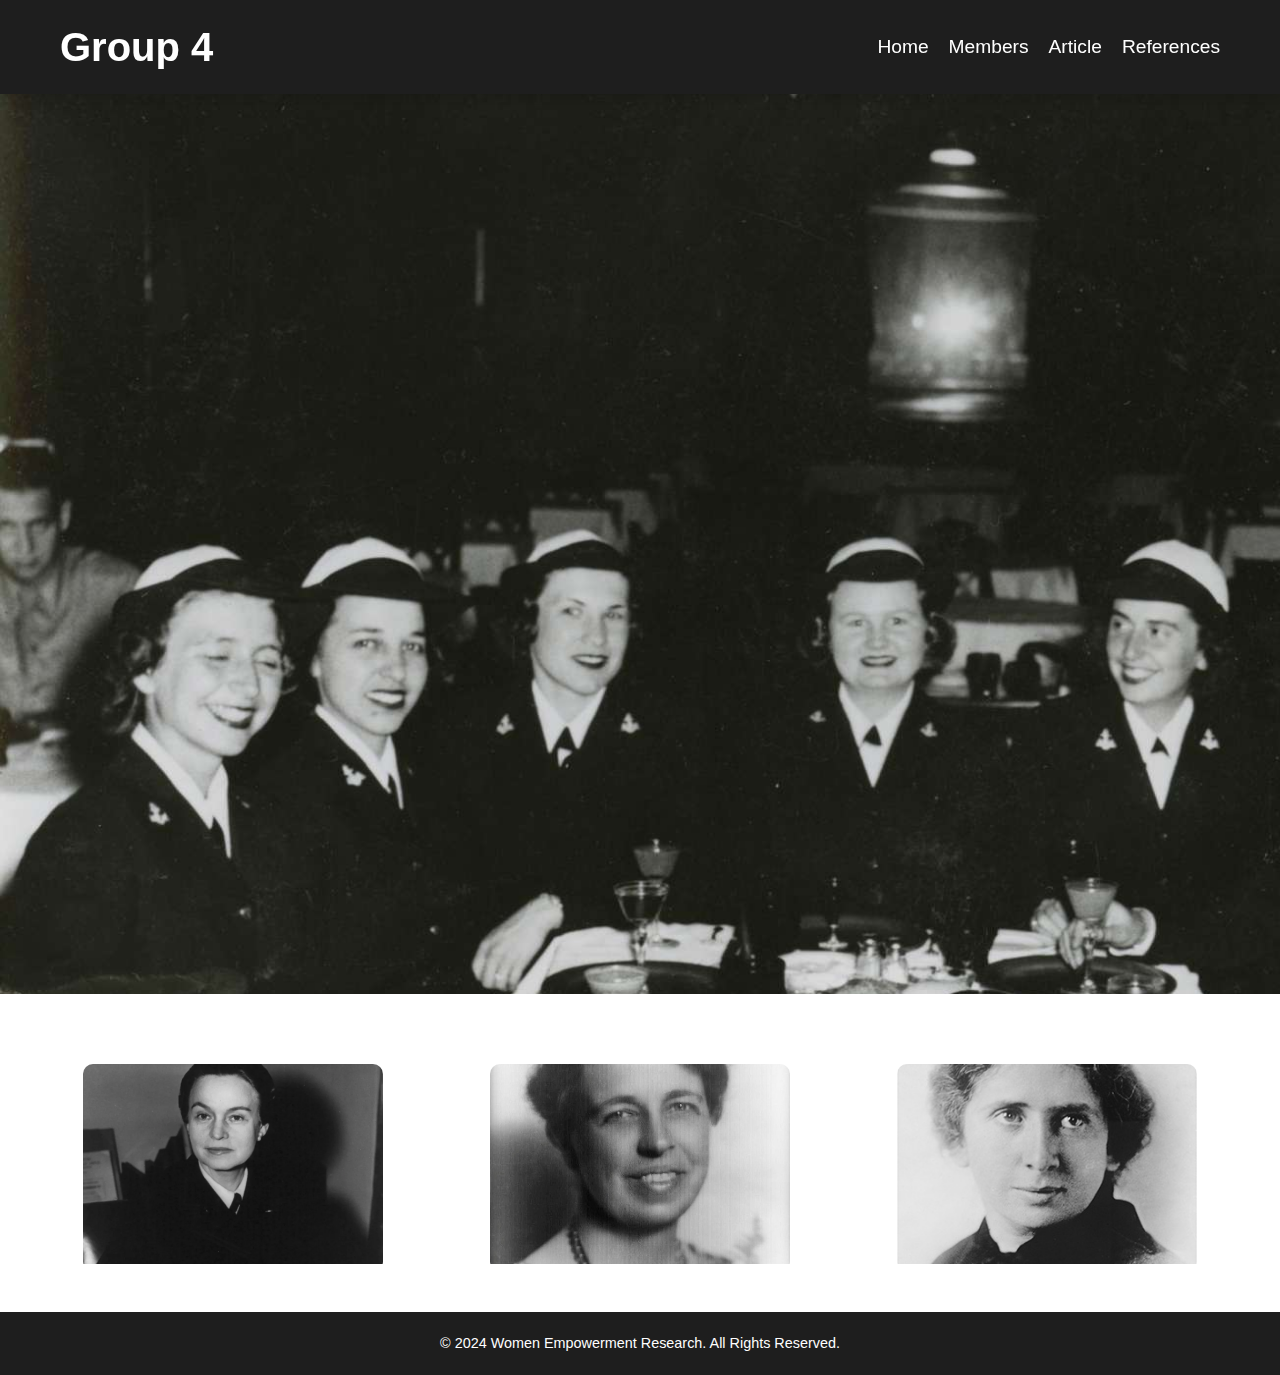
<file: index.html>
<!DOCTYPE html>
<html lang="en">
<head>
    <meta charset="UTF-8">
    <meta name="viewport" content="width=device-width, initial-scale=1.0">
    <title>Life Labs WW2 Gender Inequality</title>
    <link rel="stylesheet" href="style.css">
    <script src="script.js"></script>
    <script src="https://ajax.googleapis.com/ajax/libs/jquery/3.7.1/jquery.min.js"></script>
</head>
<body>

    <!-- Navigation Bar -->
    <header>
        <nav class="navbar">
            <h1>Group 4</h1>
            <ul class="nav-links">
                <li><a href="index.html">Home</a></li>
                <li><a href="members.html">Members</a></li>
                <li><a href="Article.html">Article</a></li>
                <li><a href="References.html">References</a></li>
            </ul>
        </nav>
    </header>
    

    <!-- Welcome Section -->
    <section class="welcome-section">
        <div class="welcome-text">
            <h2>A New Era Of Daws: Womens equality arose</h2>
            <p>Discover the lasting legacy of women's wartime experiences and their ongoing fight for gender equality</p>
            <a href="Article.html"><button class="btn">Explore Now</button></a>
        </div>
    </section>

    <!-- Image Gallery -->
    <section class="gallery">
        <h3></h3>
        <div class="gallery-container">
            <div class="gallery-item">
                <img src="BOMBOCAT1.png" alt="Oveta Culp Hobby">
                <div class="gallery-overlay">
                    <p>Ovelta Culp Hobby is the first director of the Women's Army Corps during World War II, Oveta Culp Hobby was a trailblazing American leader who went on to become the first Secretary of Health, Education, and Welfare.</p>
                </div>
            </div>
            <div class="gallery-item">
                <img src="BOMBOCAT2.jpg" alt="Eleanor Roosevelt">
                <div class="gallery-overlay">
                    <p>Eleanor Roosevelt was a very powerful American activist, diplomat, and politician. She transformed the position of First Lady under her husband Franklin D. Roosevelt's presidency and rose to prominence as a strong supporter of civil liberties, human rights, and social justice. She was instrumental in establishing the Universal Declaration of Human Rights of the United Nations.</p>
                </div>
            </div>
            <div class="gallery-item">
                <img src="BOMBOCAT3.jpg" alt="Rose Schneiderman">
                <div class="gallery-overlay">
                    <p>Rose Schneiderman was a prominent American labor leader and feminist.</p>
                </div>
            </div>
        </div>
    </section>

    <!-- Interactive Quote Section -->
    <section class="quote-section">
        <div class="quote">
            <i class="fas fa-quote-left"></i>
            <p>"Female Empowerment in a Time of War"</p>
            <i class="fas fa-quote-right"></i>
        </div>
    </section>

    <!-- Footer -->
    <footer>
        <p>&copy; 2024 Women Empowerment Research. All Rights Reserved.</p>
    </footer>
</file>
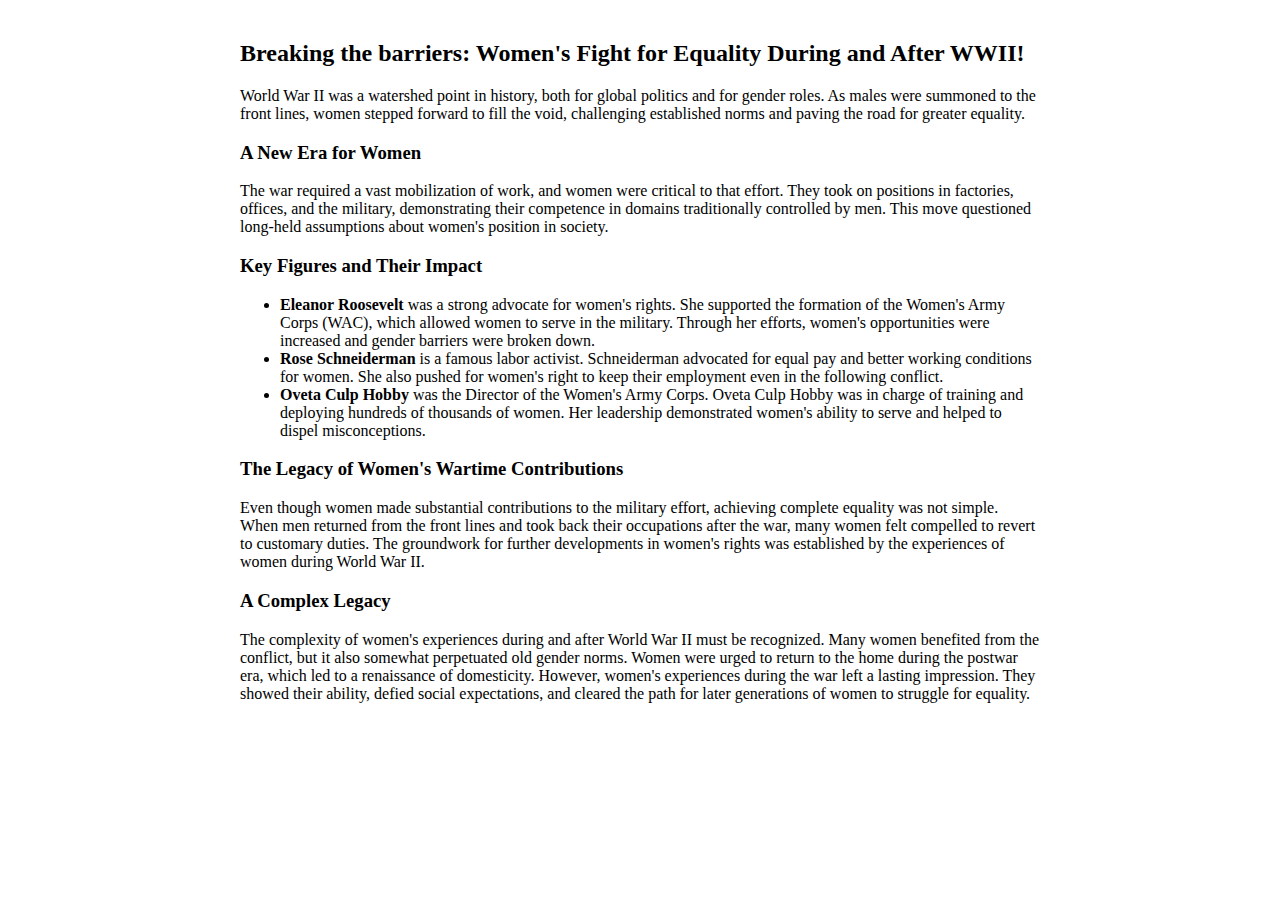
<file: Article.html>
<!DOCTYPE html>
<html lang="en">

<head>
    <style>
        body {
            text-align: center;
            margin: 0;
        }

        .article-container {
            max-width: 800px;
            margin: 0 auto;
            padding: 20px;
            text-align: left; 
        }

       
    </style>
</head>

<body>
    <header>
        </header>

    <div class="container">
        <div class="article-container">
            <h2>Breaking the barriers: Women's Fight for Equality During and After WWII!</h2>

            <p>World War II was a watershed point in history, both for global politics and for gender roles. As males were summoned to the front lines, women stepped forward to fill the void, challenging established norms and paving the road for greater equality.</p>

            <h3>A New Era for Women</h3>

            <p>The war required a vast mobilization of work, and women were critical to that effort. They took on positions in factories, offices, and the military, demonstrating their competence in domains traditionally controlled by men. This move questioned long-held assumptions about women's position in society.</p>

            <h3>Key Figures and Their Impact</h3>

            <ul>
                <li><strong>Eleanor Roosevelt</strong> was a strong advocate for women's rights. She supported the formation of the Women's Army Corps (WAC), which allowed women to serve in the military. Through her efforts, women's opportunities were increased and gender barriers were broken down.</li>
                <li><strong>Rose Schneiderman</strong> is a famous labor activist. Schneiderman advocated for equal pay and better working conditions for women. She also pushed for women's right to keep their employment even in the following conflict.</li>
                <li><strong>Oveta Culp Hobby</strong> was the Director of the Women's Army Corps. Oveta Culp Hobby was in charge of training and deploying hundreds of thousands of women. Her leadership demonstrated women's ability to serve and helped to dispel misconceptions.</li>
            </ul>

            <h3>The Legacy of Women's Wartime Contributions</h3>

            <p>Even though women made substantial contributions to the military effort, achieving complete equality was not simple. When men returned from the front lines and took back their occupations after the war, many women felt compelled to revert to customary duties. The groundwork for further developments in women's rights was established by the experiences of women during World War II.</p>

            <h3>A Complex Legacy</h3>
            <p>The complexity of women's experiences during and after World War II must be recognized. Many women benefited from the conflict, but it also somewhat perpetuated old gender norms. Women were urged to return to the home during the postwar era, which led to a renaissance of domesticity.
                However, women's experiences during the war left a lasting impression. They showed their ability, defied social expectations, and cleared the path for later generations of women to struggle for equality.
                </p>
        </div>
    </div>

    <footer>
        </footer>
</body>
</html>
</file>
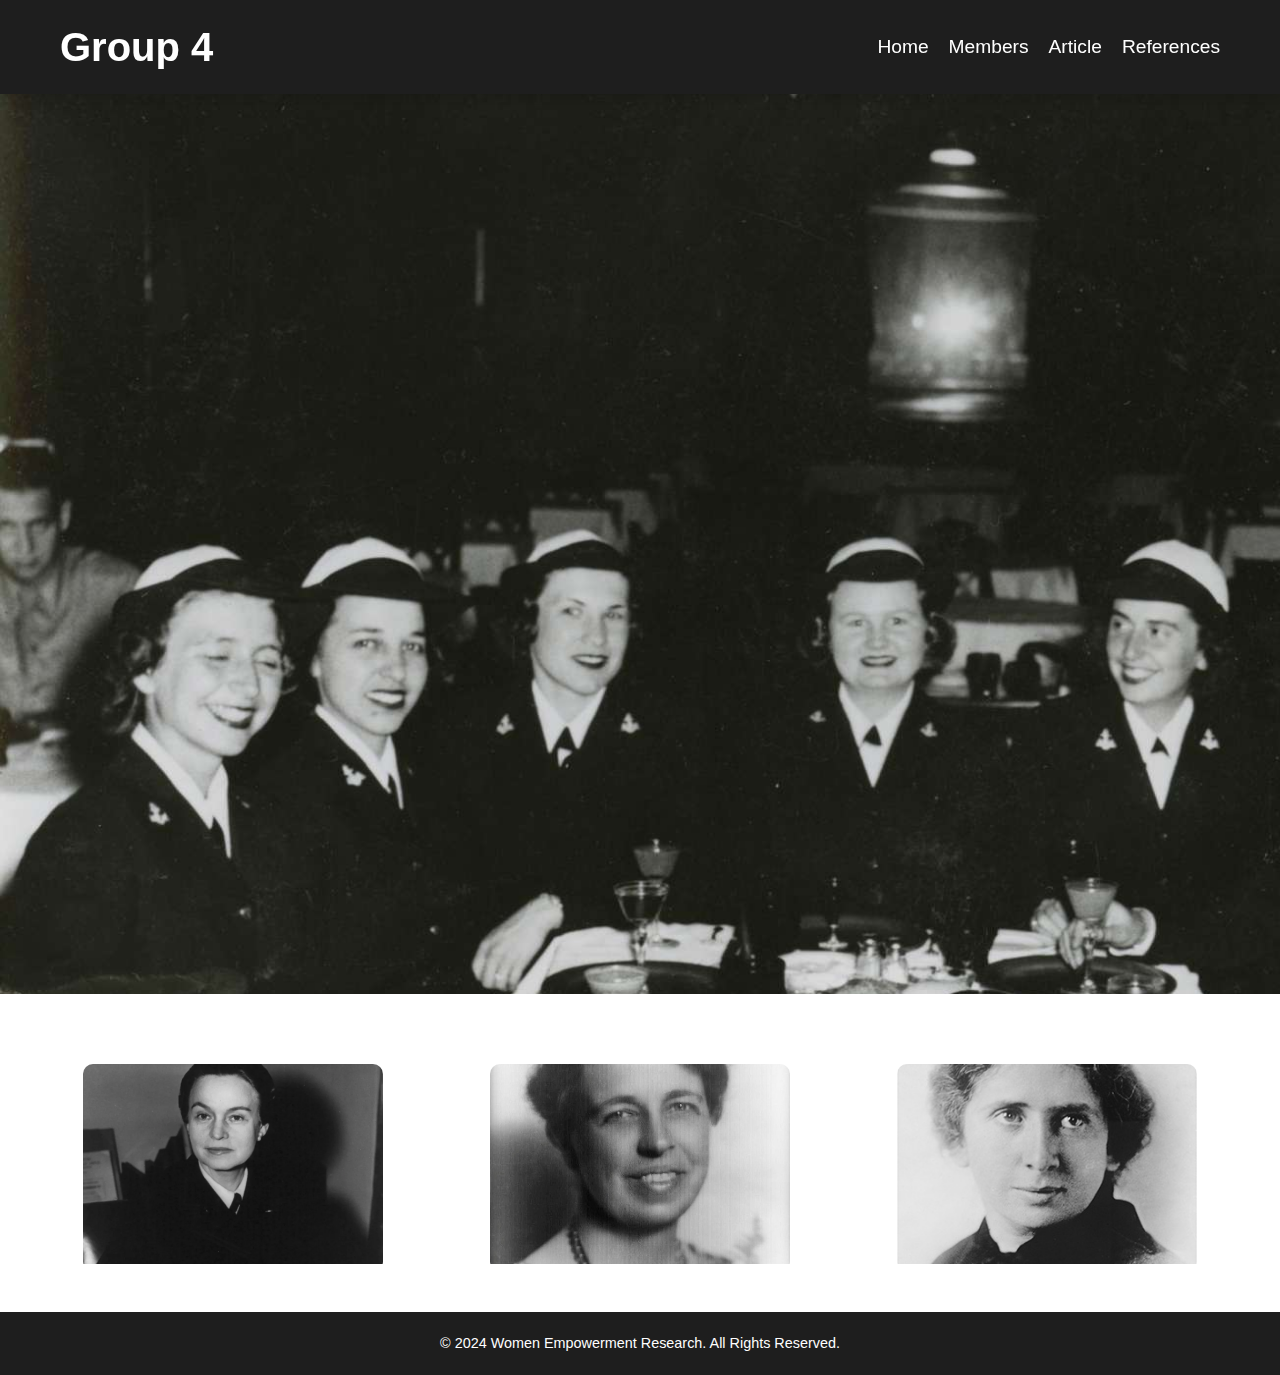
<file: Lifelabs.html>
<!DOCTYPE html>
<html lang="en">
<head>
    <meta charset="UTF-8">
    <meta name="viewport" content="width=device-width, initial-scale=1.0">
    <title>Life Labs WW2 Gender Inequality</title>
    <link rel="stylesheet" href="style.css">
    <script src="script.js"></script>
    <script src="https://ajax.googleapis.com/ajax/libs/jquery/3.7.1/jquery.min.js"></script>
</head>
<body>

    <!-- Navigation Bar -->
    <header>
        <nav class="navbar">
            <h1>Group 4</h1>
            <ul class="nav-links">
                <li><a href="Lifelabs.html">Home</a></li>
                <li><a href="members.html">Members</a></li>
                <li><a href="Article.html">Article</a></li>
                <li><a href="References.html">References</a></li>
            </ul>
        </nav>
    </header>
    

    <!-- Welcome Section -->
    <section class="welcome-section">
        <div class="welcome-text">
            <h2>A New Era Of Daws: Womens equality arose</h2>
            <p>Discover the lasting legacy of women's wartime experiences and their ongoing fight for gender equality</p>
            <a href="Article.html"><button class="btn">Explore Now</button></a>
        </div>
    </section>

    <!-- Image Gallery -->
    <section class="gallery">
        <h3></h3>
        <div class="gallery-container">
            <div class="gallery-item">
                <img src="BOMBOCAT1.png" alt="Oveta Culp Hobby">
                <div class="gallery-overlay">
                    <p>Ovelta Culp Hobby is the first director of the Women's Army Corps during World War II, Oveta Culp Hobby was a trailblazing American leader who went on to become the first Secretary of Health, Education, and Welfare.</p>
                </div>
            </div>
            <div class="gallery-item">
                <img src="BOMBOCAT2.jpg" alt="Eleanor Roosevelt">
                <div class="gallery-overlay">
                    <p>Eleanor Roosevelt was a very powerful American activist, diplomat, and politician. She transformed the position of First Lady under her husband Franklin D. Roosevelt's presidency and rose to prominence as a strong supporter of civil liberties, human rights, and social justice. She was instrumental in establishing the Universal Declaration of Human Rights of the United Nations. </p>
                </div>
            </div>
            <div class="gallery-item">
                <img src="BOMBOCAT3.jpg" alt="Rose Schneiderman">
                <div class="gallery-overlay">
                    <p>Rose Schneiderman was a prominent American labor leader and feminist. </p>
                </div>
            </div>
        </div>
    </section>

    <!-- Interactive Quote Section -->
    <section class="quote-section">
        <div class="quote">
            <i class="fas fa-quote-left"></i>
            <p>"Female Empowerment in a Time of War"</p>
            <i class="fas fa-quote-right"></i>
        </div>
    </section>

    <!-- Footer -->
    <footer>
        <p>&copy; 2024 Women Empowerment Research. All Rights Reserved.</p>
    </footer>
</body>

</html>
</file>
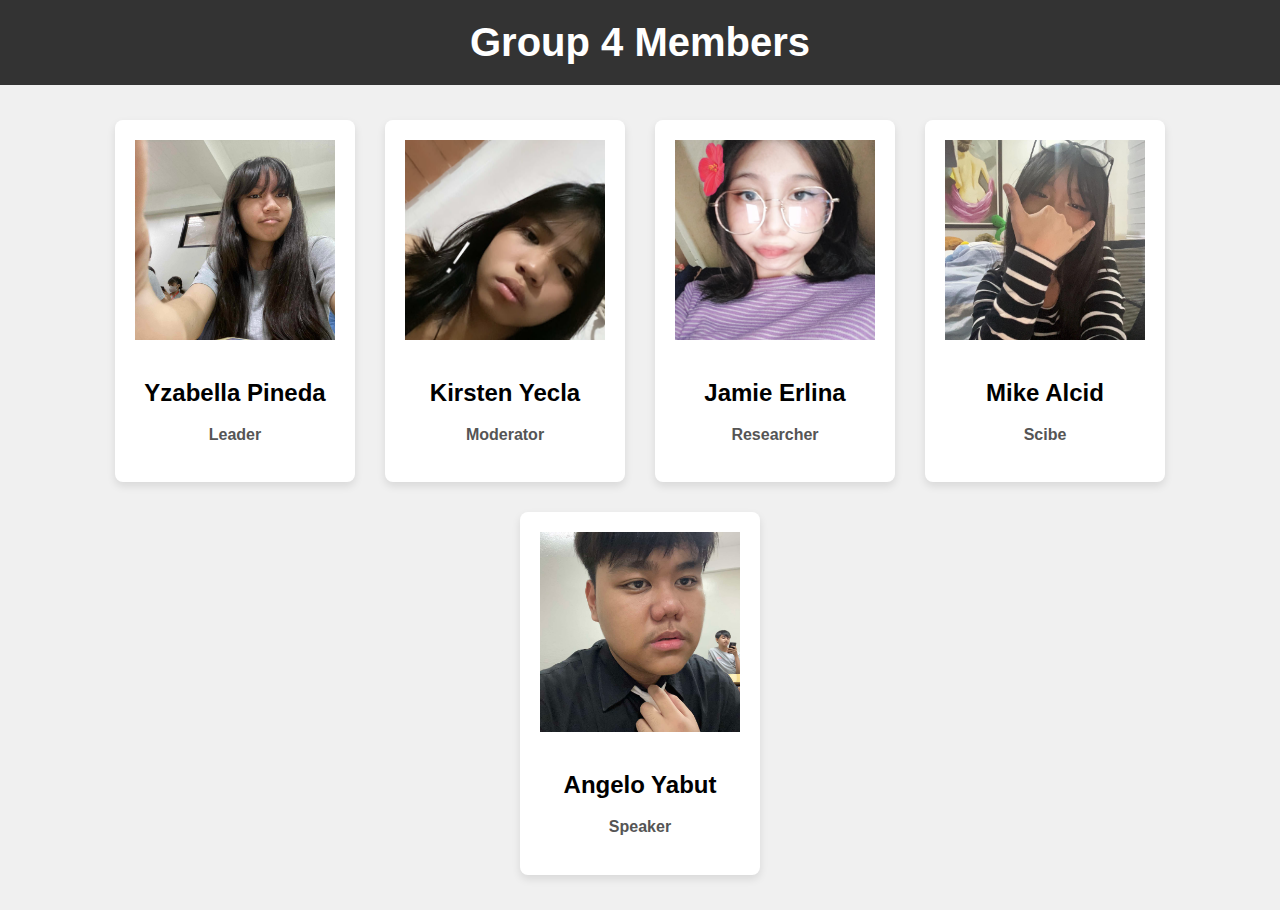
<file: members.html>
<!DOCTYPE html>
<html lang="en">
<head>
    <meta charset="UTF-8">
    <meta name="viewport" content="width=device-width, initial-scale=1.0">
    <title>Group 4 Members</title>
    <link rel="stylesheet" href="members.css"> 
    <style>
        /* Basic styling for the body */
        body {
            font-family: Arial, sans-serif;
            margin: 0;
            padding: 0;
            background-color: #f0f0f0;
        }

        header {
            background-color:#333;
            color: white;
            text-align: center;
            padding: 20px;
        }

        h1 {
            margin: 0;
            font-size: 2.5rem;
        }

        main {
            display: flex;
            flex-wrap: wrap;
            justify-content: center;
            padding: 20px;
        }

        .member {
            background-color: white;
            border-radius: 8px;
            margin: 15px;
            padding: 20px;
            text-align: center;
            box-shadow: 0 4px 8px rgba(0, 0, 0, 0.1);
            max-width: 220px; 
        }

        .member img {
            width: 200px;  
            height: 200px; 
            margin-bottom: 15px;
            object-fit: cover; 
        }

        .member h2 {
            font-size: 1.5rem;
            margin-bottom: 10px;
        }

        .member p {
            font-size: 1rem;
            color: #555;
        }

        /* Responsive design */
        @media (max-width: 600px) {
            main {
                flex-direction: column;
                align-items: center;
            }

            .member {
                max-width: 90%;
            }
        }
    </style>
</head>
<body>
    <header>
        <h1>Group 4 Members</h1>
    </header>
    <main>
        <section class="member">
            <img src="member1.jpg" alt="Yzabella Pineda">
            <h2>Yzabella Pineda</h2>
            <h3><p>Leader</p></h3>
        </section>
        <section class="member">
            <img src="member2.jpg" alt="Kirsten Yecla">
            <h2>Kirsten Yecla</h2>
            <h3><p>Moderator</p></h3>
        </section>
        <section class="member">
            <img src="member3.jfif" alt="Jamie Erlina">
            <h2>Jamie Erlina</h2>
            <h3><p>Researcher</p></h3>
        </section>
        <section class="member">
            <img src="member5.jfif" alt="Angelo Yabut">
            <h2>Mike Alcid</h2>
            <h3><p>Scibe</p></h3>
        </section>
        <section class="member">
            <img src="member4.jpg" alt="Mika Alcid">
            <h2>Angelo Yabut</h2>
            <h3><p>Speaker</p></h3>
        </section>
    </main>
</body>
</html>
</file>
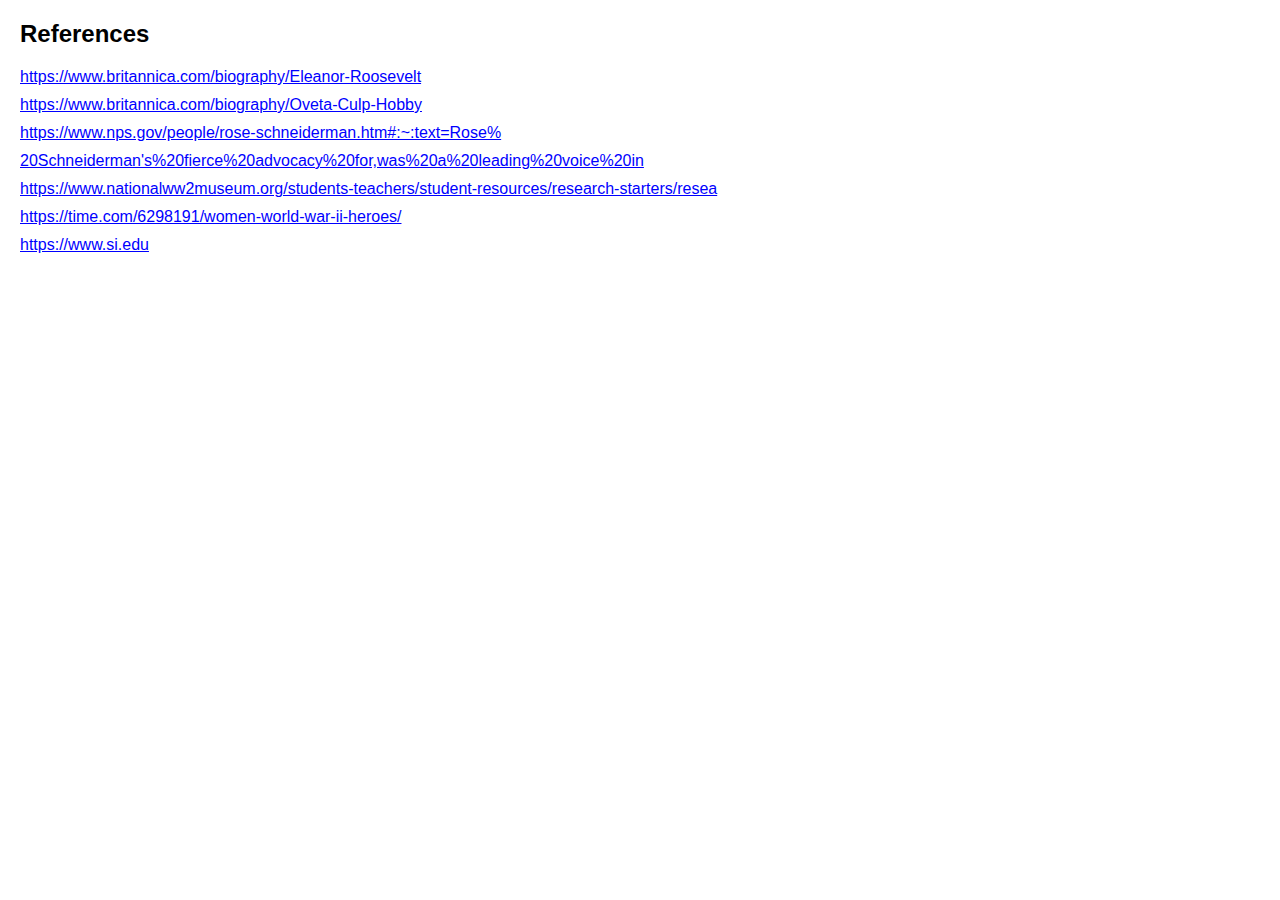
<file: References.html>
<!DOCTYPE html>
<html>
<head>
  <title>References</title>
  <style>
    body {
      font-family: Arial, sans-serif;
      margin: 20px;
    }

    ul {
      list-style-type: none;
      padding: 0;
    }

    li {
      margin-bottom: 10px;
    }

    a {
      color: blue;
      text-decoration: underline;
    }
  </style>
</head>
<body>
  <h2>References</h2>
  <ul>
    <li><a href="https://www.britannica.com/biography/Eleanor-Roosevelt">https://www.britannica.com/biography/Eleanor-Roosevelt</a></li>
    <li><a href="https://www.britannica.com/biography/Oveta-Culp-Hobby">https://www.britannica.com/biography/Oveta-Culp-Hobby  </a></li>
    <li><a href="https://www.nps.gov/people/rose-schneiderman.htm#:~:text=Rose%">https://www.nps.gov/people/rose-schneiderman.htm#:~:text=Rose%</a></li>
    <li><a href="20Schneiderman's%20fierce%20advocacy%20for,was%20a%20leading%20voice%20in">20Schneiderman's%20fierce%20advocacy%20for,was%20a%20leading%20voice%20in</a></li>
    <li><a href="https://www.nationalww2museum.org/students-teachers/student-resources/research-starters/resea">https://www.nationalww2museum.org/students-teachers/student-resources/research-starters/resea</a></li>
    <li><a href="https://time.com/6298191/women-world-war-ii-heroes/">https://time.com/6298191/women-world-war-ii-heroes/</a></li>
    <li><a href="https://www.si.edu">https://www.si.edu</a></li>


</ul>
</body>
</html>
</file>
<file: style.css>
* {
    margin: 0;
    padding: 0;
    box-sizing: border-box;
}

body {
    font-family: 'Arial', sans-serif;
    background-color: #f4f4f4;
    color: #333;
    line-height: 1.6;
    scroll-behavior: smooth;
    background-image: url("BACKGROUND.jpg");
    background-size: cover;
}

header {
    background-color: #1e1e1e;
    padding: 15px 0;
    position: sticky;
    top: 0;
    width: 100%;
    z-index: 10;
    box-shadow: 0 4px 8px rgba(0, 0, 0, 0.1);
}

.navbar {
    display: flex;
    justify-content: space-between;
    align-items: center;
    max-width: 1200px;
    margin: 0 auto;
    padding: 0 20px;
}

.navbar h1 {
    color: #fff;
    font-size: 2.5em;
}

.nav-links {
    list-style: none;
    display: flex;
}

.nav-links li {
    margin-left: 20px;
}

.nav-links a {
    text-decoration: none;
    color: #fff;
    font-size: 1.2em;
    position: relative;
    transition: color 0.3s ease;
}

.nav-links a::after {
    content: '';
    position: absolute;
    width: 0;
    height: 3px;
    background-color: #ff6f61;
    left: 0;
    bottom: -5px;
    transition: width 0.3s ease;
}

.nav-links a:hover {
    color: #ff6f61;
}

.nav-links a:hover::after {
    width: 100%;
}

.welcome-section {
    background-size: cover;
    background-position: center;
    height: 100vh;
    display: flex;
    justify-content: center;
    align-items: center;
}

.welcome-text {
    text-align: center;
    color: white;
    background-color: rgba(0, 0, 0, 0.6);
    padding: 40px;
    border-radius: 10px;
    /* Ensure it starts hidden */
    display: none; /* Added for fadeIn() */
    animation: fadeInUp 1s ease-in-out;
}

.welcome-text h2 {
    font-size: 3em;
    margin-bottom: 20px;
    text-transform: uppercase;
    letter-spacing: 2px;
}

.welcome-text p {
    font-size: 1.2em;
    margin-bottom: 30px;
}

.btn {
    background-color: #ff6f61;
    color: white;
    padding: 15px 30px;
    font-size: 1.2em;
    cursor: pointer;
    border-radius: 5px;
    border: none;
    transition: background-color 0.3s ease;
}

.btn:hover {
    background-color: #ff4f41;
    transform: scale(1.05);
}

.gallery {
    padding: 40px;
    text-align: center;
    background-color: #ffffff;
}

.gallery h3 {
    font-size: 2.5em;
    margin-bottom: 30px;
    color: #333;
}

.gallery-container {
    display: flex;
    justify-content: space-around;
    flex-wrap: wrap;
    gap: 20px;
}

.gallery-item {
    position: relative;
    overflow: hidden;
    border-radius: 10px;
}

.gallery-item img {
    width: 300px;
    height: 200px;
    object-fit: cover;
    transition: transform 0.5s ease-in-out;
}

.gallery-item:hover img {
    transform: scale(1.1);
}

/* Gallery Overlay - Initially hidden */
.gallery-overlay {
    position: absolute;
    top: 0;
    left: 0;
    width: 100%;
    height: 100%;
    background-color: rgba(0, 0, 0, 0.7);
    display: flex;
    justify-content: center;
    align-items: center;
    color: rgb(255, 255, 255);
    opacity: 0; /* Start hidden */
    transition: opacity 0.5s ease-in-out;
}

.gallery-item:hover .gallery-overlay {
    opacity: 1; /* Fade in on hover */
}

.quote-section {
    background-color: #222;
    color: white;
    padding: 5px;
    text-align: center;
    font-style: italic;
    /* Ensure quote section starts hidden for fadeIn */
    display: none; /* Added for fadeIn() */
}

.quote i {
    color: #ff6f61;
    font-size: 2em;
    margin: 0 10px;
}

footer {
    background-color: #1e1e1e;
    color: white;
    text-align: center;
    padding: 20px 0;
    font-size: 0.9em;
}
</file>
<file: members.css>
body {
    font-family: Arial, sans-serif;
    margin: 0;
    padding: 0;
    background-color: #f0f0f0; 
}

header {
    background-color: #333; 
    color: white; 
    text-align: center; 
    padding: 20px; 
}

h1 {
    margin: 0; 
    font-size: 2.5rem; 
}

main {
    display: flex; 
    flex-wrap: wrap; 
    justify-content: center; 
    padding: 20px; 
}

.member {
    background-color: white; 
    border-radius: 8px; 
    margin: 15px; 
    padding: 20px;
    text-align: center; 
    box-shadow: 0 4px 8px rgba(0, 0, 0, 0.1); 
    max-width: 200px; 
}

.member img {
    width: 200px;  
    height: 200px; 
    margin-bottom: 40px; 
    object-fit: cover; 
}

.member h2 {
    font-size: 1.5rem; 
    margin-bottom: 10px; 
}

.member p {
    font-size: 1rem; 
    color: #333
}


@media (max-width: 600px) {
    main {
        flex-direction: column; 
        align-items: center; 
    }

    .member {
        max-width: 90%; 
    }
}
</file>
